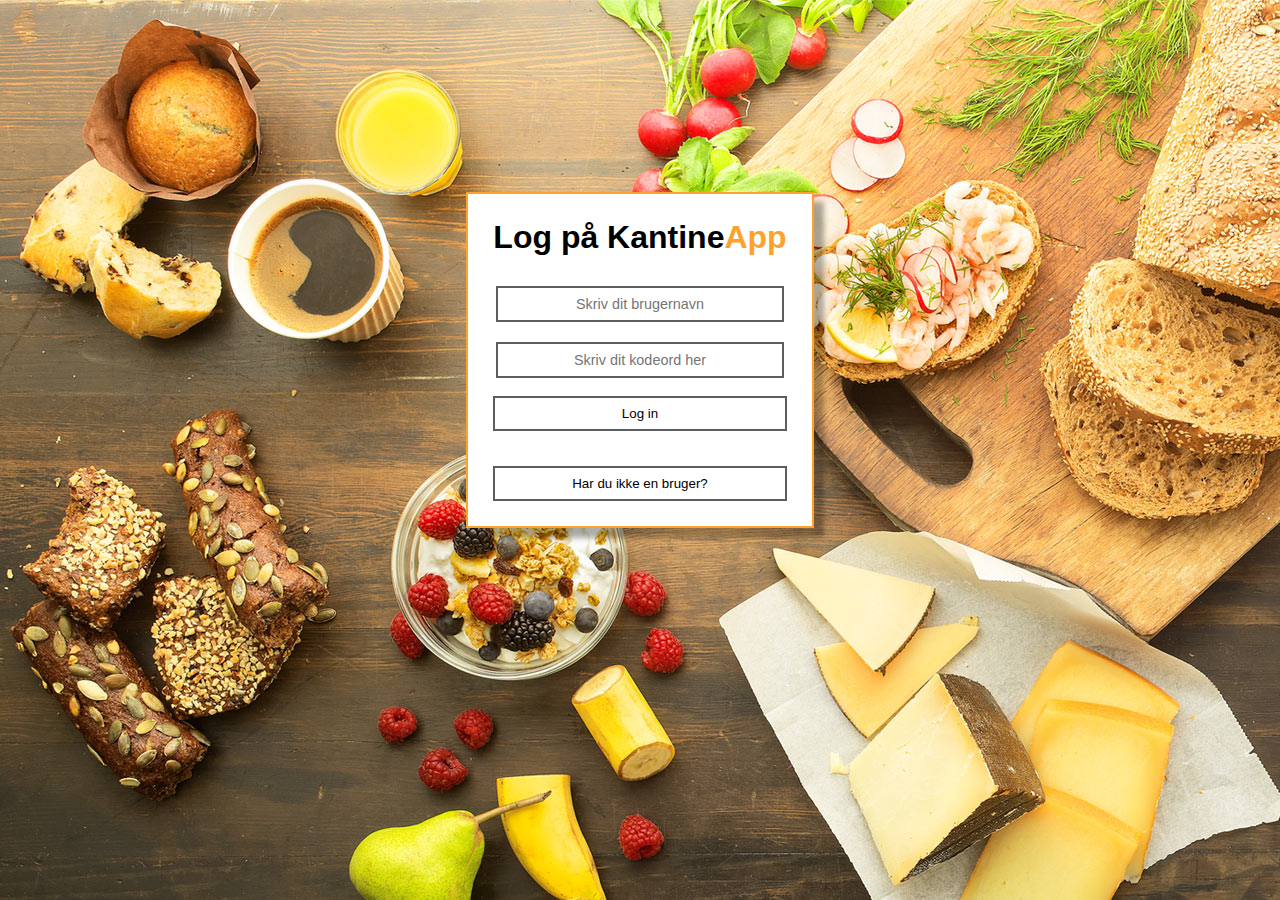
<file: Index.html>
<!DOCTYPE html>
<html lang="en">
<head>
    <meta charset="UTF-8">
    <title>Kantine App</title>
    <link href="css/animate.css" rel="stylesheet" type="text/css">
    <link href="css/style.css" rel="stylesheet" type="text/css">
</head>
<body>
<div class="login animated">
    <div class="outline">
        <h1>Log på Kantine<span style="color: #fda32b;">App</span></h1>
        <form id="login">
            <input class="username form-input" placeholder="Skriv dit brugernavn" required>
            <input type="password" class="password form-input" placeholder="Skriv dit kodeord her" required>
            <button class="submit">Log in</button>
        </form>
    <button class="switch">Har du ikke en bruger?</button>
    </div>
</div>
<div class="Opret">
    <div class="outline">
        <h1>Opret dig på Kantine<span style="color: #fda32b;">App</span></h1>
        <form id="Opret">
            <input class="username form-input" placeholder="Eks aabb99cd" required>
            <input type="password" class="password form-input" placeholder="Skriv dit kodeord her" required>
            <button class="submit">Opret dig</button>
        </form>
    <button class="switch">Har du allerede en bruger?</button>
    </div>
</div>


<script src="js/jQuery.js" type="text/javascript"></script>
<script src="js/SDK.js" type="text/javascript"></script>
<script src="js/login.js" type="text/javascript"></script>
</body>
</html>
</file>
<file: css/style.css>
* {
    margin:0;
    padding: 0;
    outline: none;
}

html, body {
    height: 100%;
    background-image: url("../lib/login-background.jpg");
}

p, h1, h2, h3{
    font-family: 'Helvetica', Arial, sans-serif;
}

.login h1, .Opret h1{
    margin-bottom: 20px;
}
.login{
    display: flex;
    justify-content: center;
    align-items: center;
    height: 80%;
}
.Opret{
    display: flex;
    flex-direction: column;
    justify-content: center;
    align-items: center;
    position: absolute;
    left: 0;
    right: 0;
    top: 20%;
    margin: 0 auto;
    visibility: hidden;
}
.outline{
    display: flex;
    flex-direction: column;
    border: 2px solid #fda32b;
    padding:25px;
    background-color: white;
    box-shadow: 10px 10px 5px rgba(0, 0, 0, 0.31);
}

form {
    width: 100%;
    display: flex;
    flex-direction: column;
    align-items: center;
}
input {
    font-size: 90%;
    width: 90%;
    padding: 8px 10px;
    margin: 10px;
    text-align: center;
    -webkit-transition: all 0.4s;
    -moz-transition: all 0.4s;
    -ms-transition: all 0.4s;
    -o-transition: all 0.4s;
    transition: all 0.4s;
    border: 2px solid #5c5d62;
}

.submit {
    padding: 8px 10px;
    margin:8px 0 35px 0;
    width: 100%;
    background-color: white;
    border: 2px solid #5c5d62;
    cursor: pointer;
    -webkit-transition: all 0.4s;
    -moz-transition: all 0.4s;
    -ms-transition: all 0.4s;
    -o-transition: all 0.4s;
    transition: all 0.4s;
}
.switch{
    padding: 8px 10px;
    background: white;
    border: 2px solid #5c5d62;
    cursor: pointer;
    z-index: 20;
    -webkit-transition: all 0.4s;
    -moz-transition: all 0.4s;
    -ms-transition: all 0.4s;
    -o-transition: all 0.4s;
    transition: all 0.4s;
}

input:focus, input:active, .switch:hover, .submit:hover{
    border: 2px solid #fda32b;
}

.error {
    border: 2px solid #b30000;
}

.success {
    border: 2px solid greenyellow;
}
</file>
